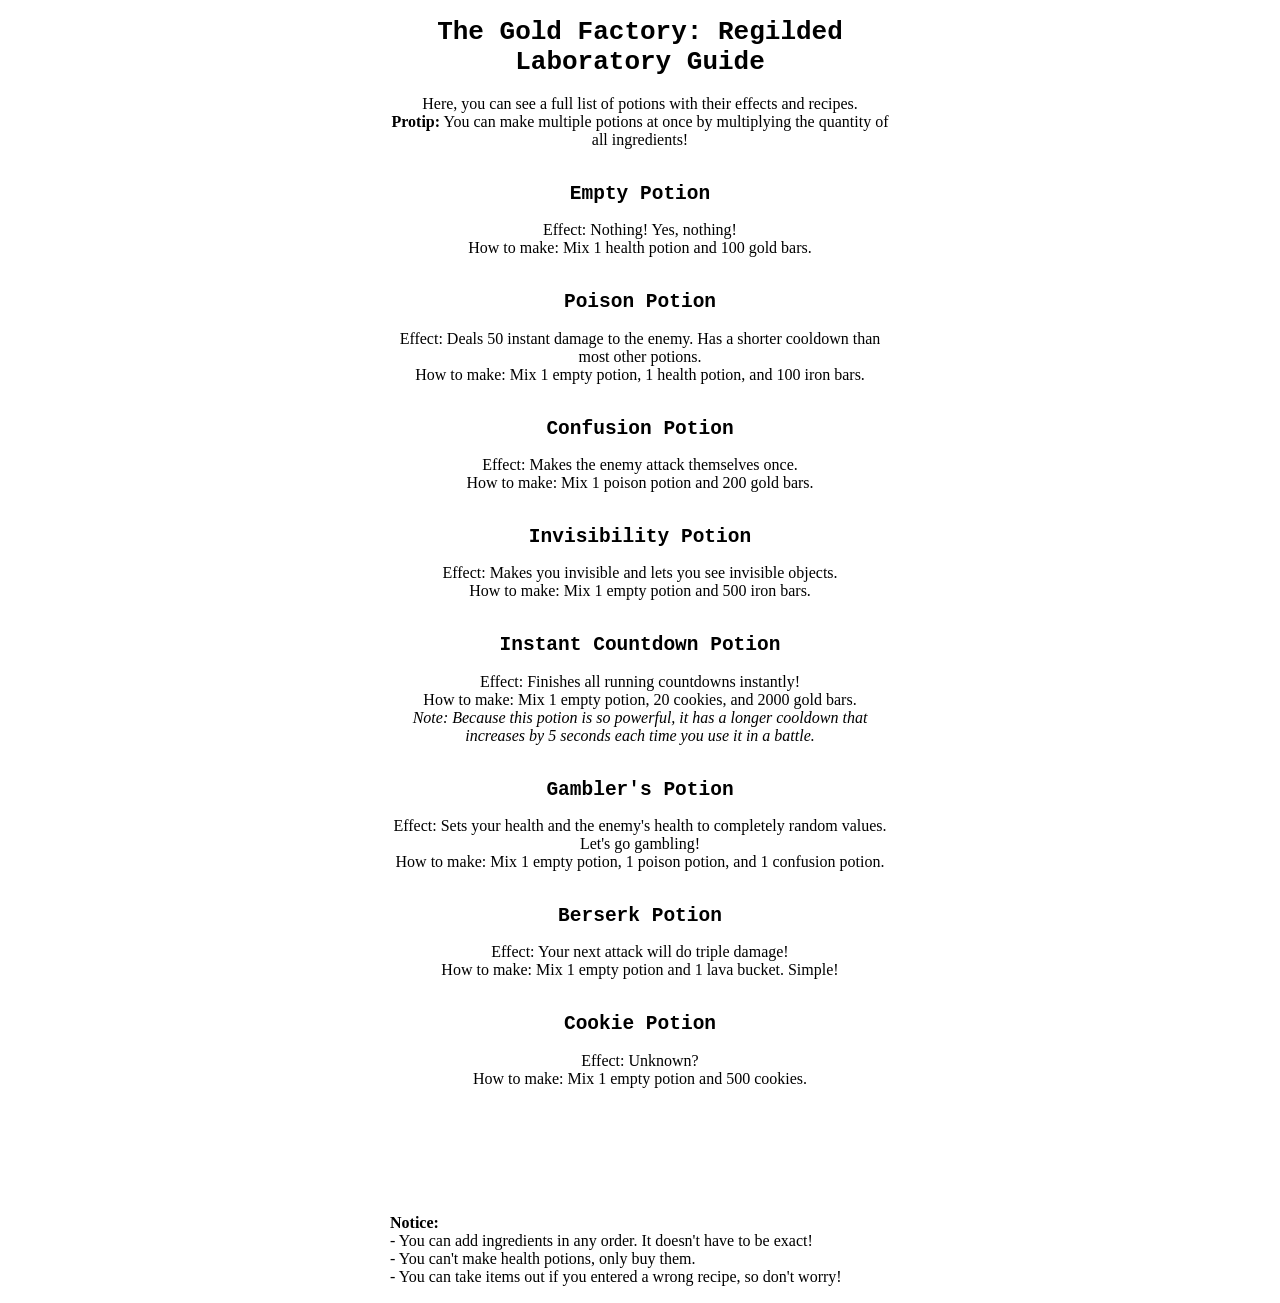
<file: potions.html>
<!DOCTYPE HTML>
<head>
	<meta charset="UTF-8">
	<title>The Gold Factory: Regilded - Laboratory Guide</title>
	<style type="text/css">
	body {
		text-align:center;
	}
	h1,h2,h3 {
		font-family:monospace;
	}
	#wrapper {
		max-width:500px;
		margin-left:auto;
		margin-right:auto;
	}
	</style>
</head>
<body>
<div id="wrapper">
	<h1>The Gold Factory: Regilded Laboratory Guide</h1>
	Here, you can see a full list of potions with their effects and recipes.<br>
	<b>Protip:</b> You can make multiple potions at once by multiplying the quantity of all ingredients!<br><br>
	<h2>Empty Potion</h2>
	Effect: Nothing! Yes, nothing!<br>
	How to make: Mix 1 health potion and 100 gold bars.<br><br>
	<h2>Poison Potion</h2>
	Effect: Deals 50 instant damage to the enemy. Has a shorter cooldown than most other potions.<br>
	How to make: Mix 1 empty potion, 1 health potion, and 100 iron bars.<br><br>
	<h2>Confusion Potion</h2>
	Effect: Makes the enemy attack themselves once.<br>
	How to make: Mix 1 poison potion and 200 gold bars.<br><br>
	<h2>Invisibility Potion</h2>
	Effect: Makes you invisible and lets you see invisible objects.<br>
	How to make: Mix 1 empty potion and 500 iron bars.<br><br>
	<h2>Instant Countdown Potion</h2>
	Effect: Finishes all running countdowns instantly!<br>
	How to make: Mix 1 empty potion, 20 cookies, and 2000 gold bars.<br>
	<i>Note: Because this potion is so powerful, it has a longer cooldown that increases by 5 seconds each time you use it in a battle.</i>
	<br><br>
	<h2>Gambler's Potion</h2>
	Effect: Sets your health and the enemy's health to completely random values. Let's go gambling!<br>
	How to make: Mix 1 empty potion, 1 poison potion, and 1 confusion potion.<br><br>
	<h2>Berserk Potion</h2>
	Effect: Your next attack will do triple damage!<br>
	How to make: Mix 1 empty potion and 1 lava bucket. Simple!<br><br>
	<h2>Cookie Potion</h2>
	Effect: Unknown?<br>
	How to make: Mix 1 empty potion and 500 cookies.<br><br>
	<div style="color:white;">
	<h2>X Potion (not the Candy Box one)</h2>
	Effect: They told me not to drink this potion.<br>
	How to make: Mix one of each potion listed above, then add 100,000 gold bars and 100,000 iron bars. Enjoy?
	</div>
	<div style="text-align:left; width:500px;">
	<b>Notice:</b><br>
	- You can add ingredients in any order. It doesn't have to be exact!<br>
	- You can't make health potions, only buy them.<br>
	- You can take items out if you entered a wrong recipe, so don't worry!
	</div>
	
</div>
</body>
</html>
</file>
